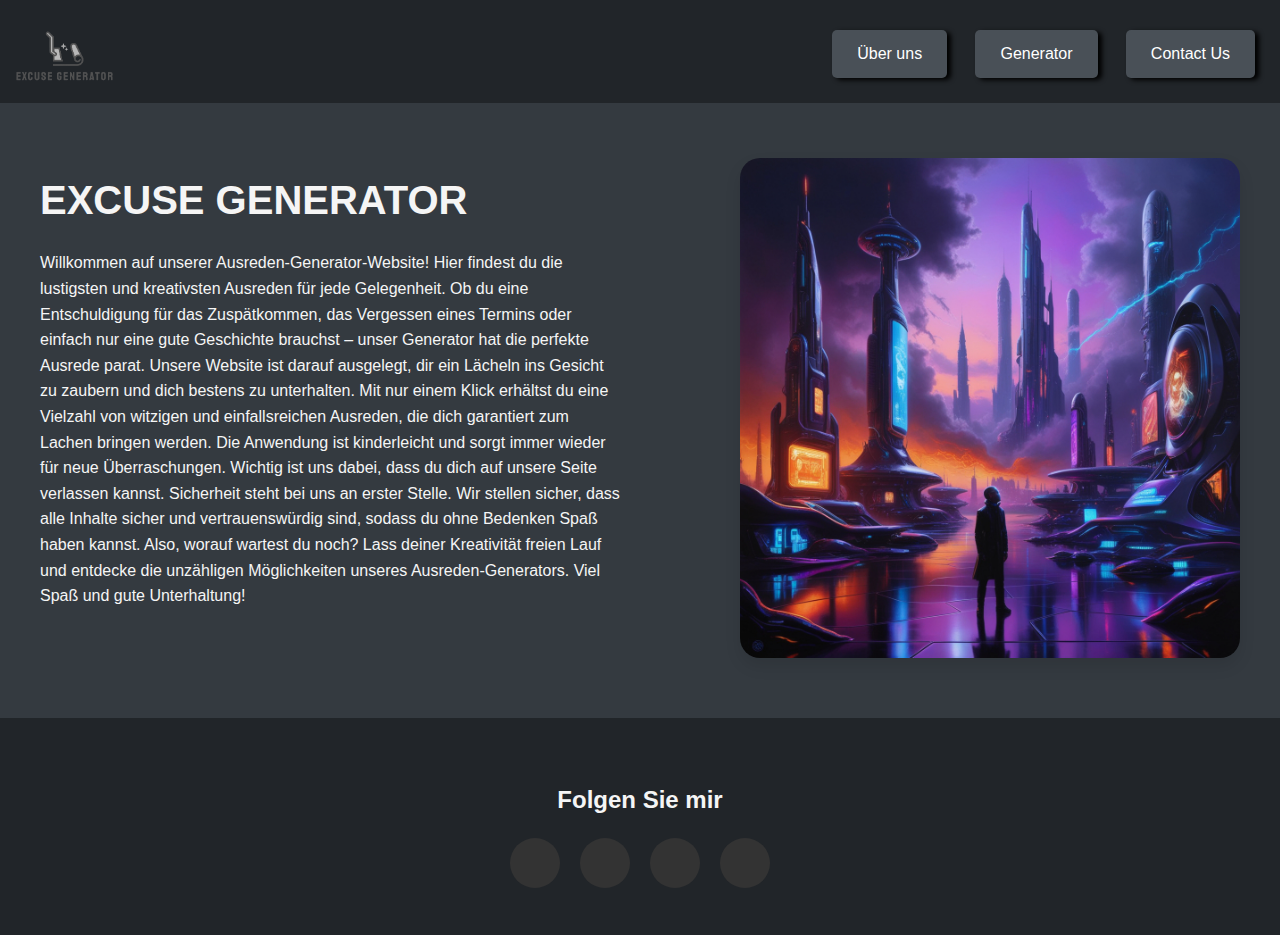
<file: index.html>
<html>
<head>
  <link rel="stylesheet" href="styles.css">
 
</head>

<body>
  <div class="navi">
    <img src="bilder/Bild_08.07.24_um_18.22-removebg-preview.png" alt="">
    <div class="buttoncontainer"> 
      
            <button id="myButton2">Über uns</button>

            <script>
            document.getElementById("myButton2").addEventListener("click", function() {
              window.location.href = "überUns.html";
            }); 
            
            </script>
            </script>
            <button id="myButton3">Generator</button>
            <script>
            document.getElementById("myButton3").addEventListener("click", function() {
              window.location.href = "Generator.html";
            }); 
            
            </script>
            <button id="myButton5">Contact Us</button>
            <script>
            document.getElementById("myButton5").addEventListener("click", function() {
              window.location.href = "Contactus.html";
            }); 
            
            </script>
    </div>
   
  </div>
  
    <div class="container">
      <div class="content-wrapper">
        <div class="text-content">
          <h2>EXCUSE GENERATOR</h2>
          <p>Willkommen auf unserer Ausreden-Generator-Website! Hier findest du die lustigsten und kreativsten Ausreden für jede Gelegenheit. Ob du eine Entschuldigung für das Zuspätkommen, das Vergessen eines Termins oder einfach nur eine gute Geschichte brauchst – unser Generator hat die perfekte Ausrede parat.

            Unsere Website ist darauf ausgelegt, dir ein Lächeln ins Gesicht zu zaubern und dich bestens zu unterhalten. Mit nur einem Klick erhältst du eine Vielzahl von witzigen und einfallsreichen Ausreden, die dich garantiert zum Lachen bringen werden. Die Anwendung ist kinderleicht und sorgt immer wieder für neue Überraschungen.
            
            Wichtig ist uns dabei, dass du dich auf unsere Seite verlassen kannst. Sicherheit steht bei uns an erster Stelle. Wir stellen sicher, dass alle Inhalte sicher und vertrauenswürdig sind, sodass du ohne Bedenken Spaß haben kannst.
            
            Also, worauf wartest du noch? Lass deiner Kreativität freien Lauf und entdecke die unzähligen Möglichkeiten unseres Ausreden-Generators. Viel Spaß und gute Unterhaltung!</p> 
          
        </div>
        <div class="image-content">
          <img src="bilder/Default_A_futuristic_neonlit_cityscape_at_dusk_depicted_in_vib_2.jpg" >
        </div>
      </div>
    </div>

  
  <footer class="site-footer">
    <div class="container">
      <div class="social-links">
        <h3>Folgen Sie mir</h3>
        <ul class="social-icons">
          <li><a href="https://www.instagram.com/ihr_benutzername" target="_blank" rel="noopener noreferrer" class="instagram"><i class="fab fa-instagram"></i></a></li>
          <li><a href="https://www.tiktok.com/@ihr_benutzername" target="_blank" rel="noopener noreferrer" class="tiktok"><i class="fab fa-tiktok"></i></a></li>
          <li><a href="https://www.facebook.com/ihr_benutzername" target="_blank" rel="noopener noreferrer" class="facebook"><i class="fab fa-facebook-f"></i></a></li>
          <li><a href="https://www.twitter.com/ihr_benutzername" target="_blank" rel="noopener noreferrer" class="twitter"><i class="fab fa-twitter"></i></a></li>
        </ul>
      </div>
    </div>
  </footer>

</body>
</html>
</file>
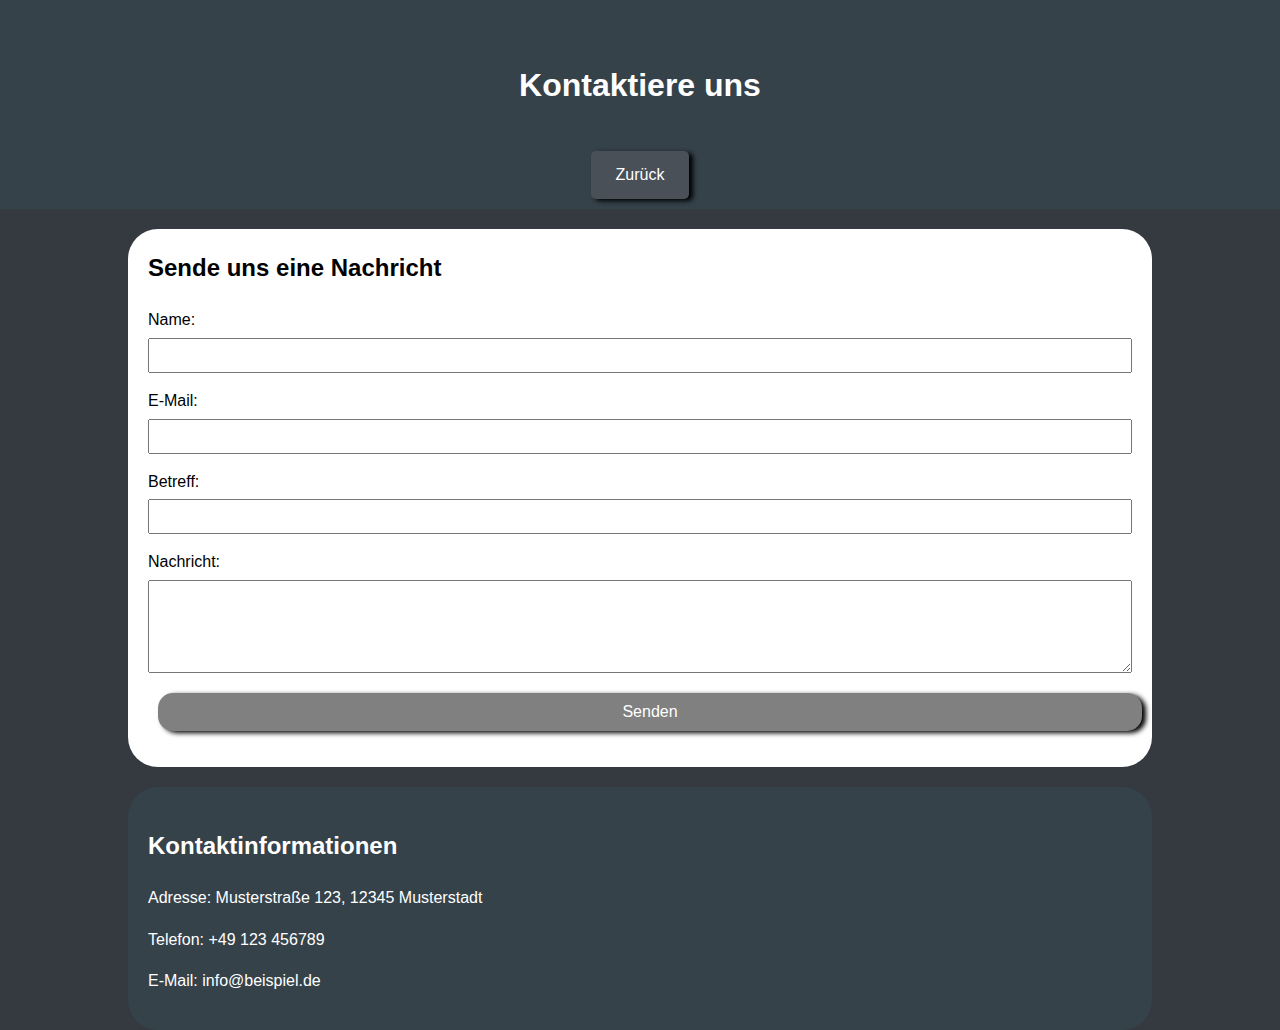
<file: Contactus.html>
<html lang="de">
<head>
    <meta charset="UTF-8">
    <meta name="viewport" content="width=device-width, initial-scale=1.0">
    <title>Kontaktiere uns</title>
    <style>
        body {
            font-family: Arial, sans-serif;
            line-height: 1.6;
            margin: 0;
            padding: 0;
            background-color: 343A40;
        }
        .container {
            width: 80%;
            margin: auto;
            overflow: hidden;
        }
        .buttoncontainer {
            display: flex;
            text-align: center;
            justify-content: center;
            margin-top: 30px;
            
            
        }
        button {
    background-color: 495057;
    color: white;
    padding: 15px 25px; 
    border: none;
    border-radius: 5px;
    text-decoration: none;
    display: inline-block;
    font-size: 16px;
    margin: 10px; 
    cursor: pointer;
    box-shadow: 4px 2px 5px black;
    
  }
  button:hover {
    background-color: cornsilk; /* Neue Hintergrundfarbe beim Überfahren mit der Maus */
  }
        
        header {
            background: #35424a;
            color: white;
            padding-top: 30px; 
        }

        header h1 {
            margin: 0;
            text-align: center;
            margin-top: 30px;
        }
        .contact-form {
            background: white;
            padding: 20px;
            margin-top: 20px;
            border-radius: 30px;
        }
        .contact-form h2 {
            margin-top: 0;
        }
        .contact-form label {
            display: block;
            margin: 5px 0;
        }
        .contact-form input, .contact-form textarea {
            width: 100%;
            padding: 8px;
            margin-bottom: 10px;
        }
        .contact-form button {
            display: block;
            width: 100%;
            padding: 10px;
            background: grey;
            color: #fff;
            border-radius: 15px;
            cursor: pointer;
            align-items: center;

        }
        .contact-form button:hover {
            background: adb5bd;
        }
        .contact-info {
            background: #35424a;
            color: white;
            padding: 20px;
            margin-top: 20px;
            border-radius: 30px;
        }
    </style>
</head>
<body>
    <header>
        <div class="container">
            <h1>Kontaktiere uns</h1>     
        </div>
            <div class="buttoncontainer">
                <button id="myButton4">Zurück</button>
                <script>
                document.getElementById("myButton4").addEventListener("click", function() {
                window.location.href = "index.html";
                });
                </script> 
            </div>
        
       
    </header>

    <div class="container">
        <section class="contact-form">
            <h2>Sende uns eine Nachricht</h2>
            <form>
                <label for="name">Name:</label>
                <input type="text" id="name" name="name" required>

                <label for="email">E-Mail:</label>
                <input type="email" id="email" name="email" required>

                <label for="subject">Betreff:</label>
                <input type="text" id="subject" name="subject" required>

                <label for="message">Nachricht:</label>
                <textarea id="message" name="message" rows="5" required></textarea>

                <button type="submit">Senden</button>
            </form>
        </section>

        <section class="contact-info">
            <h2>Kontaktinformationen</h2>
            <p>Adresse: Musterstraße 123, 12345 Musterstadt</p>
            <p>Telefon: +49 123 456789</p>
            <p>E-Mail: info@beispiel.de</p>
        </section>
    </div>
    
</body>
</html>
</file>
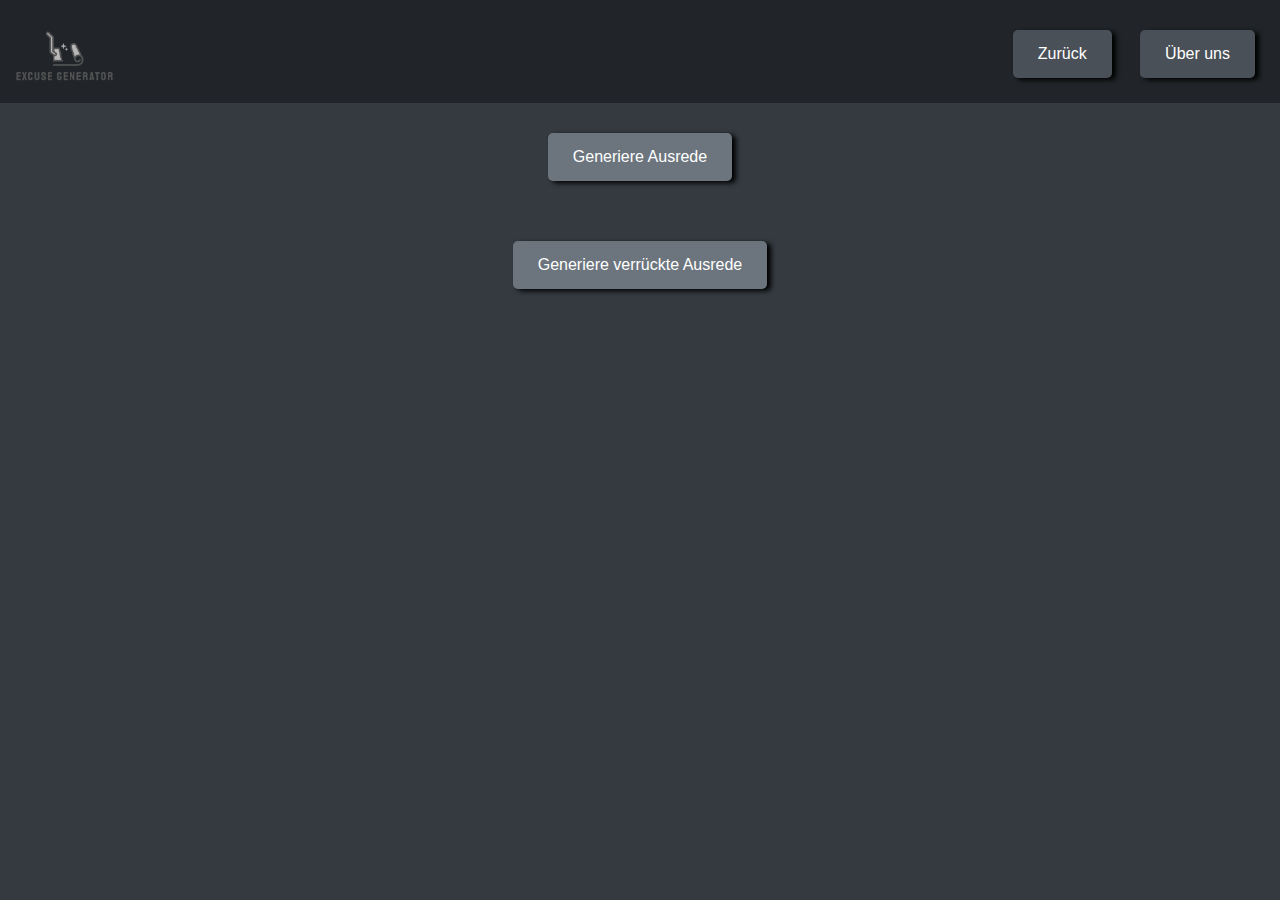
<file: Generator.html>
<html>
<head>
  <link rel="stylesheet" href="styles.css">
 
</head>

<body>

  <div class="navi">
    <img src="bilder/Bild_08.07.24_um_18.22-removebg-preview.png" alt="">
    <div class="buttoncontainer"> 
  
      <button id="myButton4">Zurück</button>
      <script>
      document.getElementById("myButton4").addEventListener("click", function() {
      window.location.href = "index.html";
      });
      </script>
            <button id="myButton2">Über uns</button>

            <script>
            document.getElementById("myButton2").addEventListener("click", function() {
              window.location.href = "überUns.html";
            }); 
            
            </script>
            
            
            
            
          
    </div>
   
  </div>

  <div class="content">
    <button id="generateButton">Generiere Ausrede</button>
    <p id="excuseOutput"></p>
    <!-- Rest Ihres Contents -->
    <button id="generateCrazyButton">Generiere verrückte Ausrede</button>
    <p id="crazyExcuseOutput"></p>
  </div>
     
  </div>

  <script>
    // Array mit möglichen Ausreden
    const excuses = [
    "Mein Hund hat meine Hausaufgaben gefressen.",
        "Mein Computer ist abgestürzt und ich habe alles verloren.",
        "Ich habe meine Hausaufgaben im Bus vergessen.",
        "Meine kleine Schwester hat meine Hausaufgaben bemalt.",
        "Mein Drucker hatte keine Tinte mehr.",
        "Ich war krank und konnte die Hausaufgaben nicht machen.",
        "Ich musste mich um ein Familienmitglied kümmern.",
        "Ich hatte einen Arzttermin.",
        "Mein Wecker hat nicht geklingelt.",
        "Ich habe die Hausaufgaben in der Schule vergessen.",
        "Ich hatte technische Probleme mit meinem Laptop.",
        "Ich war bei einem Sportwettkampf und hatte keine Zeit.",
        "Meine Katze hat auf meine Hausaufgaben gekotzt.",
        "Ich habe aus Versehen das falsche Buch zur Schule gebracht.",
        "Ich hatte keine Internetverbindung.",
        "Ich habe versehentlich Wasser über meine Hausaufgaben geschüttet.",
        "Ich habe die Hausaufgaben mit den falschen Antworten weggeschmissen.",
        "Ich habe die Aufgabe falsch verstanden.",
        "Ich hatte Kopfschmerzen und konnte mich nicht konzentrieren.",
        "Ich habe die Hausaufgaben jemand anderem gegeben.",
        "Ich habe das Datum falsch notiert.",
        "Ich habe die Hausaufgaben zu Hause vergessen.",
        "Ich musste Überstunden machen.",
        "Mein Freund hat mir gesagt, wir hätten keine Hausaufgaben.",
        "Ich hatte einen Notfall zu Hause.",
        "Ich war in einer anderen Stadt.",
        "Mein Internetanbieter hatte eine Störung.",
        "Ich musste für eine andere Prüfung lernen.",
        "Ich habe auf dem Weg zur Schule meine Tasche verloren.",
        "Ich habe den USB-Stick mit den Hausaufgaben verloren.",
        "Mein Fahrrad hatte einen Platten und ich musste es reparieren.",
        "Ich war beim Zahnarzt.",
        "Ich habe aus Versehen die falschen Seiten gemacht.",
        "Ich hatte einen Stromausfall zu Hause.",
        "Ich habe die Seite mit den Hausaufgaben nicht gefunden.",
        "Ich habe die Hausaufgaben gemacht, aber sie nicht eingepackt.",
        "Mein Bruder hat meine Hausaufgaben zerrissen.",
        "Ich war im Krankenhaus.",
        "Ich musste bei einem Umzug helfen.",
        "Mein Freund hat meine Hausaufgaben versehentlich mitgenommen.",
        "Ich habe mein Hausaufgabenheft verloren.",
        "Mein Handy ist ins Wasser gefallen und war nicht benutzbar.",
        "Ich habe das Projekt nicht verstanden und konnte es nicht machen.",
        "Ich habe die Hausaufgaben gemacht, aber sie sind verschwunden.",
        "Ich hatte Besuch von Verwandten und keine Zeit.",
        "Ich habe meine Brille verloren und konnte nicht lesen.",
        "Ich habe die falsche Datei hochgeladen.",
        "Ich habe die E-Mail mit den Hausaufgaben gelöscht.",
        "Ich habe die Aufgabe auf dem falschen Blatt gemacht.",
        "Ich habe meine Hausaufgaben zu Hause gelassen.",
        "Ich hatte einen wichtigen Familienanlass.",
        "Ich musste meinen kleinen Bruder babysitten.",
        "Ich habe einen Albtraum gehabt und konnte nicht schlafen.",
        "Ich habe mich beim Datum vertan.",
        "Ich habe den falschen Ordner mitgebracht.",
        "Ich war bei einem Vorstellungsgespräch.",
        "Ich hatte einen Unfall und konnte nicht zur Schule kommen.",
        "Ich habe das Passwort für meinen Computer vergessen.",
        "Ich habe die Aufgabe zu schwer gefunden.",
        "Ich musste für einen Freund einspringen.",
        "Ich hatte Magenprobleme und konnte nicht arbeiten.",
        "Ich habe die Aufgabe in der falschen Sprache gemacht.",
        "Ich habe den Bus verpasst und musste zu Fuß gehen.",
        "Ich habe mein Buch im Schulschließfach vergessen.",
        "Ich habe die Anweisungen nicht verstanden.",
        "Ich habe mein Ladegerät verloren und konnte nicht arbeiten.",
        "Ich hatte eine andere wichtige Verpflichtung.",
        "Ich habe mein Heft zu Hause gelassen.",
        "Mein Haustier ist krank geworden.",
        "Ich habe verschlafen.",
        "Ich habe die E-Mail mit den Hausaufgaben nicht bekommen.",
        "Ich hatte Probleme mit der Software.",
        "Ich habe aus Versehen die falsche Seite aus dem Buch gemacht.",
        "Ich habe einen Freund getroffen und die Zeit vergessen.",
        "Ich habe die Aufgabe zu spät bemerkt.",
        "Ich habe das Buch verloren.",
        "Ich habe die Seite mit den Hausaufgaben herausgerissen.",
        "Ich hatte einen Streit zu Hause und konnte mich nicht konzentrieren.",
        "Ich habe mich um mein Haustier kümmern müssen.",
        "Ich habe mein Notebook in der Schule gelassen.",
        "Ich hatte technische Schwierigkeiten.",
        "Ich habe die Aufgabe nicht verstanden und konnte keine Hilfe bekommen.",
        "Ich habe die Hausaufgaben im Schließfach vergessen.",
        "Ich habe meine Hausaufgaben auf dem Weg zur Schule fallen gelassen.",
        "Ich habe den Stromstecker meines Laptops verloren.",
        "Ich musste meinen Eltern helfen.",
        "Ich habe mich verletzt und konnte nicht schreiben.",
        "Ich hatte einen wichtigen Termin.",
        "Ich habe das Blatt mit den Hausaufgaben nicht gefunden.",
        "Ich habe die Aufgabe zu schwierig gefunden.",
        "Ich habe mich um ein kranken Freund kümmern müssen.",
        "Ich habe mein Passwort für das Schulportal vergessen.",
        "Ich habe die Hausaufgaben gelöscht.",
        "Ich hatte eine andere schulische Verpflichtung.",
        "Ich habe die Seite mit den Anweisungen verloren.",
        "Ich habe meine Notizen zu Hause gelassen.",
        "Ich habe die Aufgabe in der Schule gemacht, aber sie verloren.",
        "Ich habe mein Heft im Auto vergessen.",
        "Ich habe die Hausaufgaben mit anderen Papieren vermischt.",
        "Ich hatte eine Verstopfung und konnte nicht arbeiten.",
        "Ich habe mich um ein verletztes Tier gekümmert.",
        "Ich habe einen wichtigen Anruf bekommen und die Zeit vergessen."
    ];
  
    // Funktion zum Generieren einer zufälligen Ausrede
    function generateExcuse() {
      const randomIndex = Math.floor(Math.random() * excuses.length);
      return excuses[randomIndex];
    }
  
    // Event Listener für den Button
    document.getElementById("generateButton").addEventListener("click", function() {
      const excuse = generateExcuse();
      document.getElementById("excuseOutput").textContent = excuse;
    });
  </script>
<script>
    // Array mit verrückten, absurden Ausreden
    const crazyExcuses = [
      "Ein Zeitreisender aus der Zukunft hat mich gebeten, die Welt zu retten.",
      "Meine Katze hat sich als außerirdischer Spion entpuppt und ich musste sie zur Raumstation zurückbringen.",
      "Ich wurde von einer Horde tanzender Pinguine in der U-Bahn aufgehalten.",
      "Mein Toaster hat sich in ein Portal zu einer Paralleldimension verwandelt.",
      "Ich musste dringend meine Sammlung unsichtbarer Steine neu sortieren.",
      "Ein Schwarm fliegender Fische hat mein Auto entführt.",
      "Ich wurde von einem sprechenden Baum zu einer philosophischen Debatte herausgefordert.",
      "Meine Socken haben sich zu einer Rockband zusammengeschlossen und gaben ihr Debütkonzert.",
      "Ich musste einem Einhorn beim Umzug helfen.",
      "Mein Schatten hat sich selbstständig gemacht und ich musste ihn einfangen."
    ];
  
    // Funktion zum Generieren einer zufälligen verrückten Ausrede
    function generateCrazyExcuse() {
      const randomIndex = Math.floor(Math.random() * crazyExcuses.length);
      return crazyExcuses[randomIndex];
    }
  
    // Event Listener für den Button
    document.getElementById("generateCrazyButton").addEventListener("click", function() {
      const crazyExcuse = generateCrazyExcuse();
      document.getElementById("crazyExcuseOutput").textContent = crazyExcuse;
    });
    </script>
</body>
</html>
</file>
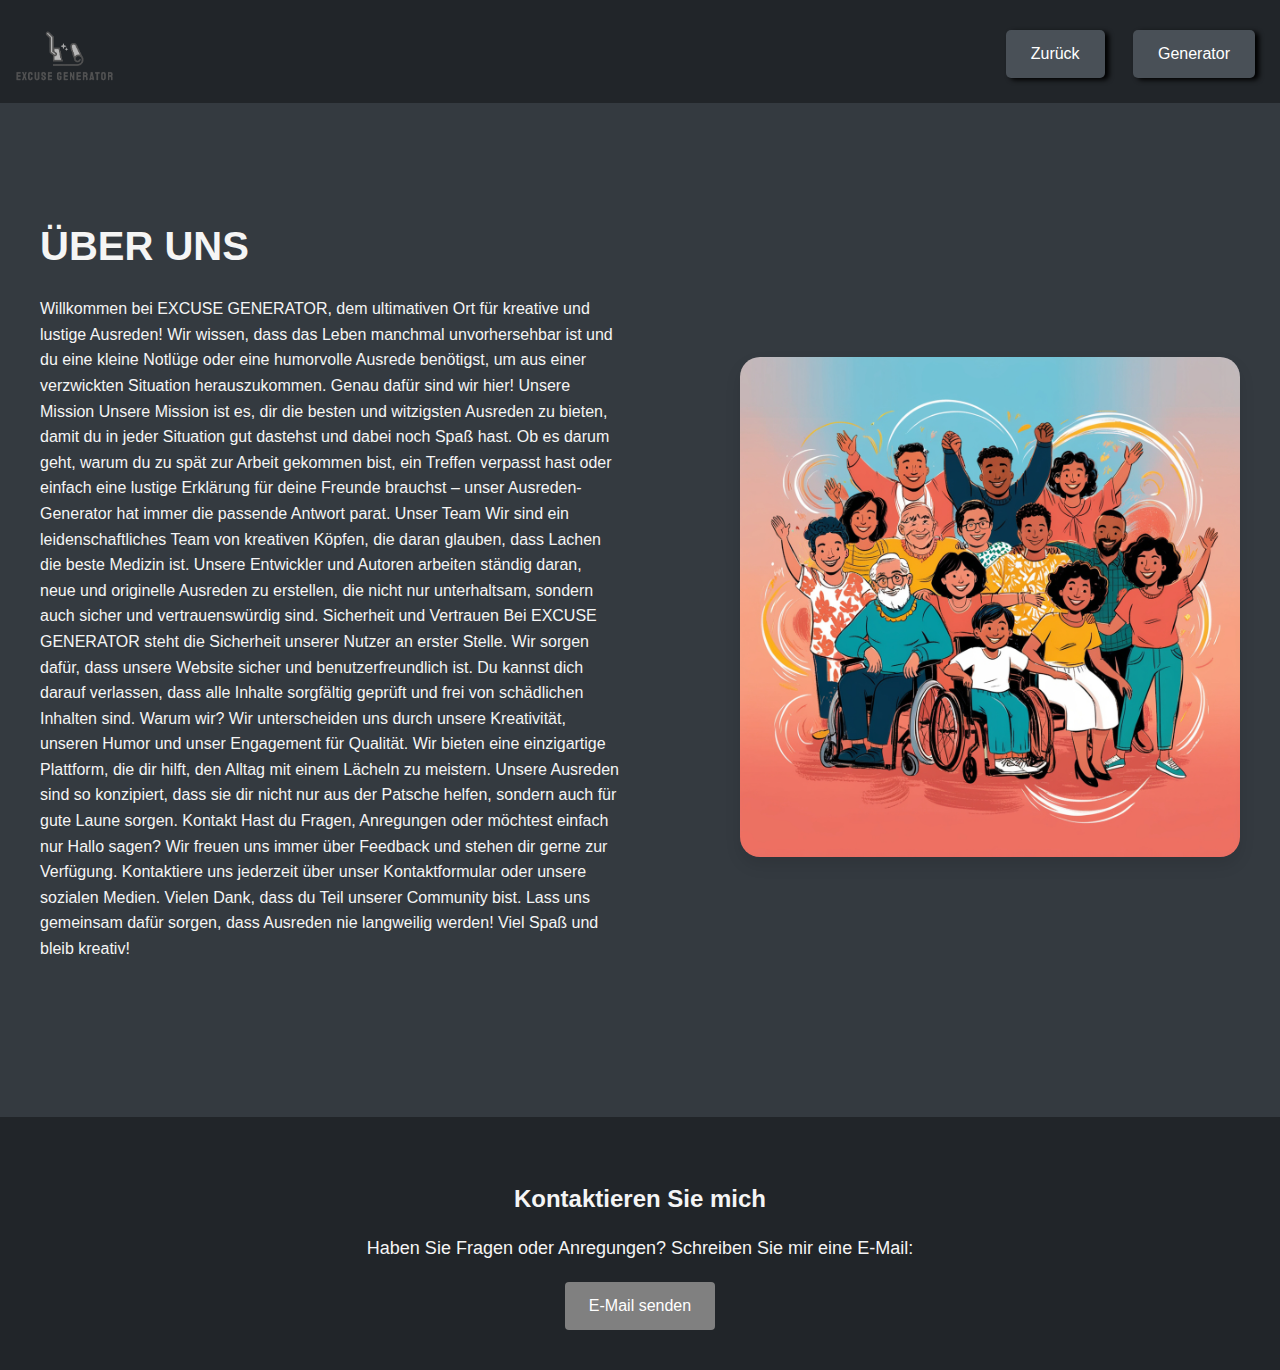
<file: überUns.html>
<html lang="de">
<head>
  <link rel="stylesheet" href="styles.css">
    <title>Über uns - Spaß und Vergnügen</title>
    
</head>
<body>

<div class="navi">
  <img src="bilder/Bild_08.07.24_um_18.22-removebg-preview.png">
    
    <div class="buttoncontainer"> 
      
      <button id="myButton4">Zurück</button>

      <script>
      document.getElementById("myButton4").addEventListener("click", function() {
        window.location.href = "index.html";
      }); 
      
      </script>
    
      <button id="myButton3">Generator</button>
      <script>
      document.getElementById("myButton3").addEventListener("click", function() {
        window.location.href = "Generator.html";
      }); 
      
      </script>
</div>
</div>

  
</div>
<section class="content-section">
  <div class="container">
    <div class="content-wrapper">
      <div class="text-content">
        <h2>ÜBER UNS </h2>
        <p>
          Willkommen bei EXCUSE GENERATOR, dem ultimativen Ort für kreative und lustige Ausreden! Wir wissen, dass das Leben manchmal unvorhersehbar ist und du eine kleine Notlüge oder eine humorvolle Ausrede benötigst, um aus einer verzwickten Situation herauszukommen. Genau dafür sind wir hier!
          
          Unsere Mission
          Unsere Mission ist es, dir die besten und witzigsten Ausreden zu bieten, damit du in jeder Situation gut dastehst und dabei noch Spaß hast. Ob es darum geht, warum du zu spät zur Arbeit gekommen bist, ein Treffen verpasst hast oder einfach eine lustige Erklärung für deine Freunde brauchst – unser Ausreden-Generator hat immer die passende Antwort parat.
          
          Unser Team
          Wir sind ein leidenschaftliches Team von kreativen Köpfen, die daran glauben, dass Lachen die beste Medizin ist. Unsere Entwickler und Autoren arbeiten ständig daran, neue und originelle Ausreden zu erstellen, die nicht nur unterhaltsam, sondern auch sicher und vertrauenswürdig sind.
          
          Sicherheit und Vertrauen
          Bei EXCUSE GENERATOR steht die Sicherheit unserer Nutzer an erster Stelle. Wir sorgen dafür, dass unsere Website sicher und benutzerfreundlich ist. Du kannst dich darauf verlassen, dass alle Inhalte sorgfältig geprüft und frei von schädlichen Inhalten sind.
          
          Warum wir?
          Wir unterscheiden uns durch unsere Kreativität, unseren Humor und unser Engagement für Qualität. Wir bieten eine einzigartige Plattform, die dir hilft, den Alltag mit einem Lächeln zu meistern. Unsere Ausreden sind so konzipiert, dass sie dir nicht nur aus der Patsche helfen, sondern auch für gute Laune sorgen.
          
          Kontakt
          Hast du Fragen, Anregungen oder möchtest einfach nur Hallo sagen? Wir freuen uns immer über Feedback und stehen dir gerne zur Verfügung. Kontaktiere uns jederzeit über unser Kontaktformular oder unsere sozialen Medien.
          
          Vielen Dank, dass du Teil unserer Community bist. Lass uns gemeinsam dafür sorgen, dass Ausreden nie langweilig werden!
          
          Viel Spaß und bleib kreativ!
          
          </p> 
        
      </div>
      <div class="image-content">
        <img src="bilder/Default_A_vibrant_digital_illustration_of_a_diverse_group_of_p_2 (1).jpg" >
      </div>
    </div>
  </div>
</section>
<footer class="site-footer">
  <div class="container">
    <div class="contact-section">
      <h3>Kontaktieren Sie mich</h3>
      <p>Haben Sie Fragen oder Anregungen? Schreiben Sie mir eine E-Mail:</p>
      <a href="mailto:ihre-email@beispiel.com" class="email-button">E-Mail senden</a>
    </div>
  </div>
</footer>
</body>
</html>
</file>
<file: styles.css>
body {
    background: 343A40;
    background-color: 343A40;
    color: white;
    margin: 0;
    font-family: 'Arial', sans-serif;
    line-height: 1.5;
  }
  
  .navi {
    background-color: 212529;
    padding: 15px; 
    display: flex;
    justify-content: end;
    font-size: 30px;
    margin: 0;
    
  }

  .content {
    text-align: start;
    font-size: small;
    max-width: 1200px;
    margin: 0 auto;
  }
  
  

  button {
    background-color: 495057;
    color: white;
    padding: 15px 25px; /* Anpassung der Polsterung für ein ausgewogeneres Aussehen */
    border: none;
    border-radius: 5px;
    text-align: right;
    text-decoration: none;
    display: inline-block;
    font-size: 16px;
    margin: 10px; /* Erhöhung des Abstands für bessere Trennung der Buttons */
    cursor: pointer;
    box-shadow: 4px 2px 5px black;
    margin-top: 15px;
  }

  button:hover {
    background-color: cornsilk; /* Neue Hintergrundfarbe beim Überfahren mit der Maus */
  }

  h1 {
    font-size: large;
    color: white;
    align-items: left;
    margin-right: auto;
    margin-top: 23px;
  }
  p{
  font-size: large;
  }
  


  
  
  #generateButton {
    background-color: 6C757D;
    color: white;
    padding: 15px 25px;
    border: none;
    border-radius: 5px;
    cursor: pointer;
    font-size: 16px;
    margin: 20px 0;
    display: flex;
    display: block;
    margin: 0 auto;
    margin-top: 30px;
  }
  
  #generateButton:hover {
    background-color: ADB5BD;
  }
  
  #excuseOutput {
    font-size: 20px;
    margin-top: 20px;
    padding: 10px;
    background-color: 343A40;
    border-radius: 5px;
    display: flex;
    flex-direction: column;
    align-items: center;
    text-align: center;
  }
  #generateCrazyButton {
    background-color: 6C757D;
    color: white;
    padding: 15px 25px;
    border: none;
    border-radius: 5px;
    cursor: pointer;
    font-size: 16px;
    margin: 20px 0;
    display: block;
    margin: 0 auto;
  }
  #crazyExcuseOutput {
    font-size: 20px;
    margin-top: 20px;
    padding: 10px;
    background-color: 343A40;
    border-radius: 5px;
    display: flex;
    flex-direction: column;
    align-items: center;
    text-align: center;
  }
  #generateCrazyButton:hover {
    background-color: ADB5BD;
  }
  img {
  width: 100px;
  margin-right: auto;
  margin-bottom: auto;
  margin-top: auto;
  }
 
  

  .content-section {
    padding: 80px 0;
    background-color: 343A40;
  }
  
  .container {
    max-width: 1200px;
    margin: 0 auto;
    padding: 0 20px;
  }
  
  .content-wrapper {
    display: flex;
    align-items: center;
    gap: 40px;
  }
  
  .text-content {
    flex: 1;
  }
  
  .text-content h2 {
    font-size: 2.5rem;
    color: whitesmoke;
    margin-bottom: 20px;
  }
  
  .text-content p {
    font-size: 1rem;
    line-height: 1.6;
    color: whitesmoke;
    margin-bottom: 15px;
  }
  
  .cta-button {
    display: inline-block;
    padding: 10px 20px;
    background-color: #007bff;
    color: #fff;
    text-decoration: none;
    border-radius: 5px;
    font-weight: bold;
    transition: background-color 0.3s ease;
  }
  
  .cta-button:hover {
    background-color: #0056b3;
  }
  
  .image-content {
    flex: 1;
    text-align: right;
  }
  
  .image-content img {
    max-width: 100%;
    height: auto;
    border-radius: 20px;
    box-shadow: 0 8px 16px rgba(0,0,0,0.1);
    width: 500px;
    margin-top: 55px;
  }
  
  @media (max-width: 768px) {
    .content-wrapper {
      flex-direction: column;
    }
    
    .image-content {
      text-align: center;
      margin-top: 30px;
    }
  }
  .site-footer {
    background-color: 212529;
    padding: 40px 0;
    margin-top: 60px;
  }

  .contact-section {
    text-align: center;
  }

  .contact-section h3 {
    color: whitesmoke;
    font-size: 24px;
    margin-bottom: 15px;
  }

  .contact-section p {
    color: whitesmoke;
    margin-bottom: 20px;
  }

  .email-button {
    display: inline-block;
    padding: 12px 24px;
    background-color: grey;
    color: white;
    text-decoration: none;
    border-radius: 4px;
    font-size: 16px;
    transition: background-color 0.3s ease;
  }

  .email-button:hover {
    background-color: whitesmoke;
  }


  .container {
    max-width: 1200px;
    margin: 0 auto;
    padding: 0 20px;
  }

  .social-links {
    text-align: center;
  }

  .social-links h3 {
    color: whitesmoke;
    font-size: 24px;
    margin-bottom: 20px;
  }

  .social-icons {
    list-style: none;
    padding: 0;
    margin: 0;
    display: flex;
    justify-content: center;
  }

  .social-icons li {
    margin: 0 10px;
  }

  .social-icons a {
    display: inline-block;
    width: 50px;
    height: 50px;
    background-color: #333;
    border-radius: 50%;
    color: white;
    text-align: center;
    line-height: 50px;
    font-size: 20px;
    transition: background-color 0.3s ease;
  }

  .social-icons a:hover {
    background-color: whitesmoke;
  }
</file>
